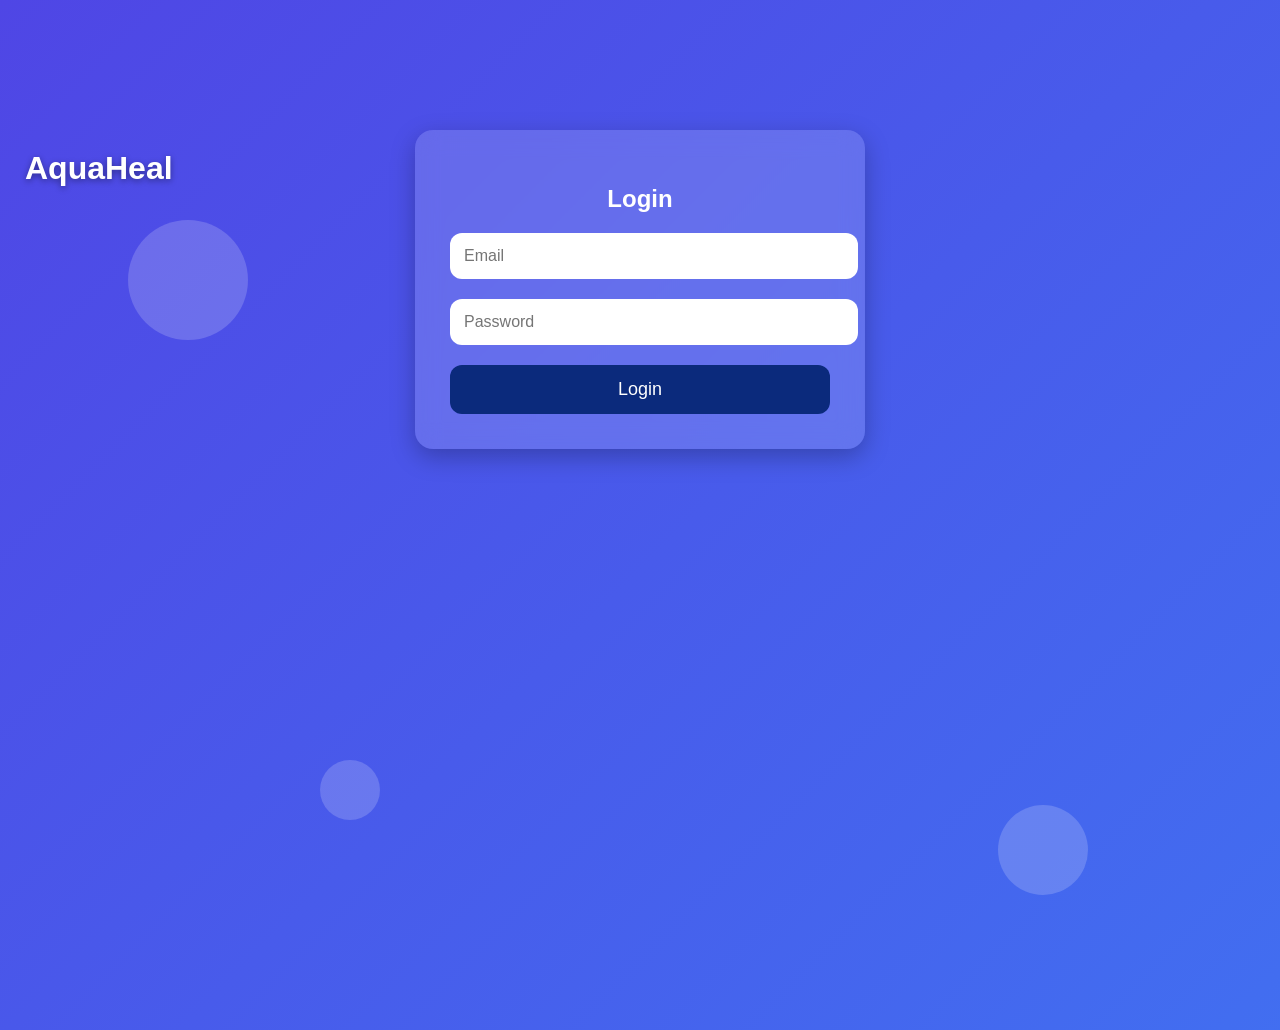
<file: index.html>
<!DOCTYPE html>
<html lang="en">
<head>
    <meta charset="UTF-8">
    <meta name="viewport" content="width=device-width, initial-scale=1.0">
    <title>AquaHeal Dashboard</title>
    <link rel="stylesheet" href="index.css">
</head>
<body>

<!-- TOP BAR -->
<div class="top-bar">
    <div class="brand">AquaHeal</div>
    <button id="logoutBtn">Logout</button>
</div>

<div class="floating-circles">
    <span></span>
    <span></span>
    <span></span>
</div>

<!-- MAIN CONTENT -->
<div class="main">

    <h1 class="title">💧 Leak Monitoring Dashboard</h1>

    <div class="cards">
        <div class="card">
            <h3>Water Flow</h3>
            <p id="flow-rate">-- L/min</p>
        </div>

        <div class="card">
            <h3>Leak Status</h3>
            <p id="leak-status">--</p>
        </div>

        <div class="card">
            <h3>Last Updated</h3>
            <p id="timestamp">--</p>
        </div>
    </div>

    <h2 class="table-title">Recent Sensor Data</h2>

    <table class="data-table">
        <thead>
            <tr>
                <th>Flow (L/min)</th>
                <th>Leak</th>
                <th>Time</th>
            </tr>
        </thead>
        <tbody id="table-body"></tbody>
    </table>

</div>

<script src="script.js"></script>

<script>
document.getElementById("logoutBtn").addEventListener("click", () => {
    localStorage.removeItem("token");
    window.location.href = "login.html";
});
</script>

</body>
</html>
</file>
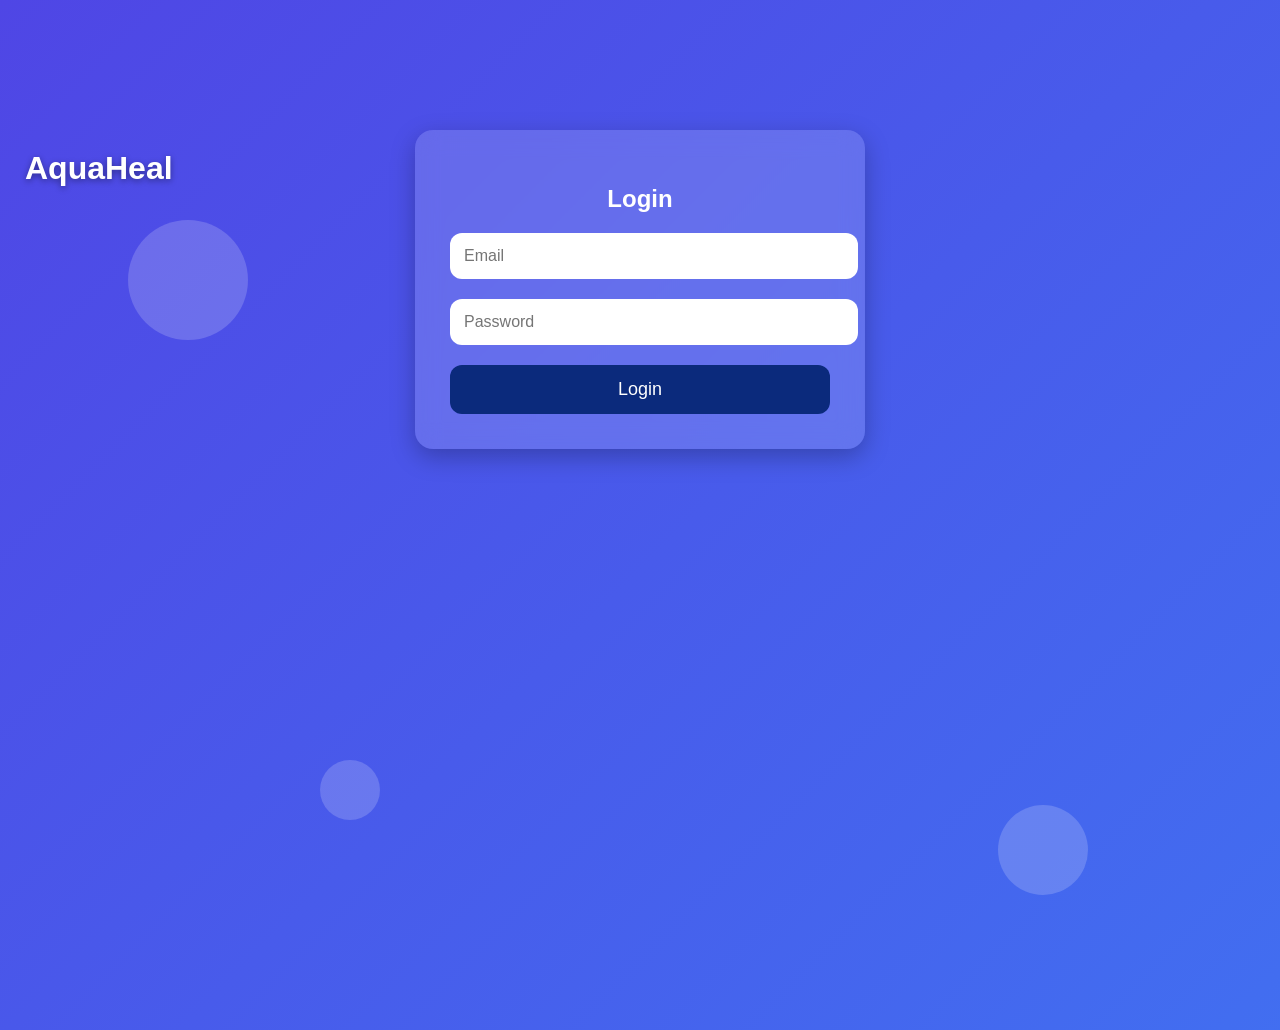
<file: frontend/index.html>
<!DOCTYPE html>
<html lang="en">
<head>
    <meta charset="UTF-8">
    <meta name="viewport" content="width=device-width, initial-scale=1.0">
    <title>AquaHeal Dashboard</title>
    <link rel="stylesheet" href="index.css">
</head>
<body>

<!-- TOP BAR -->
<div class="top-bar">
    <div class="brand">AquaHeal</div>
    <button id="logoutBtn">Logout</button>
</div>

<div class="floating-circles">
    <span></span>
    <span></span>
    <span></span>
</div>

<!-- MAIN CONTENT -->
<div class="main">

    <h1 class="title">💧 Leak Monitoring Dashboard</h1>

    <div class="cards">
        <div class="card">
            <h3>Water Flow</h3>
            <p id="flow-rate">-- L/min</p>
        </div>

        <div class="card">
            <h3>Leak Status</h3>
            <p id="leak-status">--</p>
        </div>

        <div class="card">
            <h3>Last Updated</h3>
            <p id="timestamp">--</p>
        </div>
    </div>

    <h2 class="table-title">Recent Sensor Data</h2>

    <table class="data-table">
        <thead>
            <tr>
                <th>Flow (L/min)</th>
                <th>Leak</th>
                <th>Time</th>
            </tr>
        </thead>
        <tbody id="table-body"></tbody>
    </table>

</div>

<script src="script.js"></script>

<script>
document.getElementById("logoutBtn").addEventListener("click", () => {
    localStorage.removeItem("token");
    window.location.href = "login.html";
});
</script>

</body>
</html>
</file>
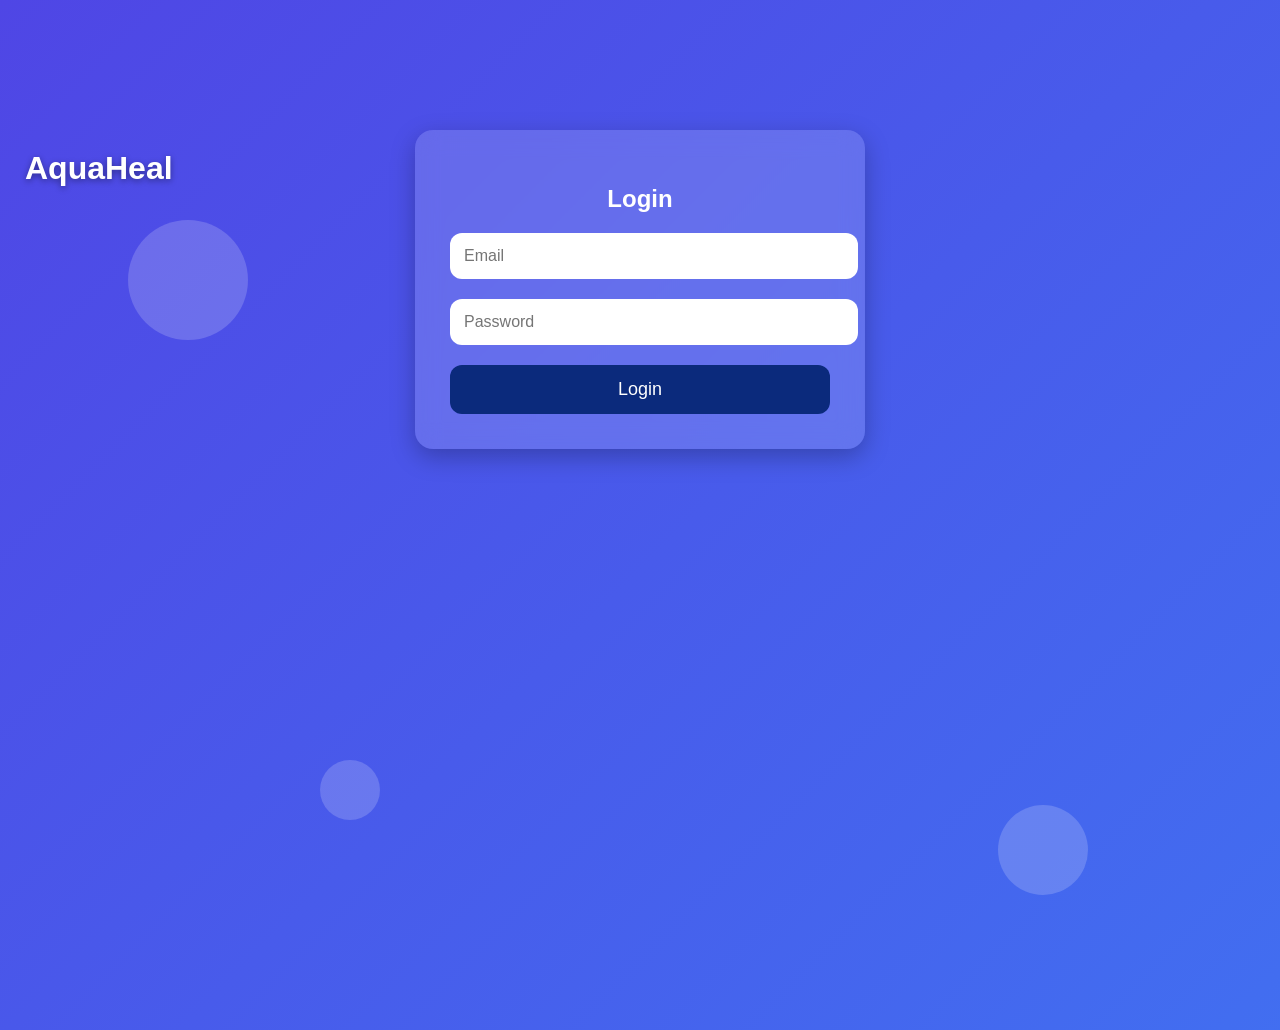
<file: login.html>
<!DOCTYPE html>
<html lang="en">
<head>
    <meta charset="UTF-8">
    <meta name="viewport" content="width=device-width, initial-scale=1.0">
    <title>AquaHeal Login</title>
    <link rel="stylesheet" href="login.css">
</head>
<body>

<div class="brand-name">AquaHeal</div>

<div class="floating-circles">
    <span></span>
    <span></span>
    <span></span>
</div>

<div class="login-box">
    <h2>Login</h2>

    <div class="input-field">
        <input type="text" id="email" placeholder="Email">
    </div>

    <div class="input-field">
        <input type="password" id="password" placeholder="Password">
    </div>

    <button class="login-btn" onclick="login()">Login</button>
    <p class="error" id="error-msg">Invalid login!</p>
</div>

<script>
async function login() {
    const email = document.getElementById("email").value;
    const password = document.getElementById("password").value;
    const errorMsg = document.getElementById("error-msg");

    if (!email || !password) {
        errorMsg.style.display = "block";
        errorMsg.textContent = "Please fill in all fields.";
        return;
    }

    try {
        const res = await fetch("https://teamjal.onrender.com/auth/login", {
            method: "POST",
            headers: { "Content-Type": "application/json" },
            body: JSON.stringify({ email, password })
        });

        const data = await res.json();

        if (data.success) {
            localStorage.setItem("token", data.token);
            window.location.href = "index.html";
        } else {
            errorMsg.style.display = "block";
            errorMsg.textContent = data.error || "Invalid login!";
        }
    } catch (e) {
        errorMsg.style.display = "block";
        errorMsg.textContent = "Server error!";
    }
}
</script>

</body>
</html>
</file>
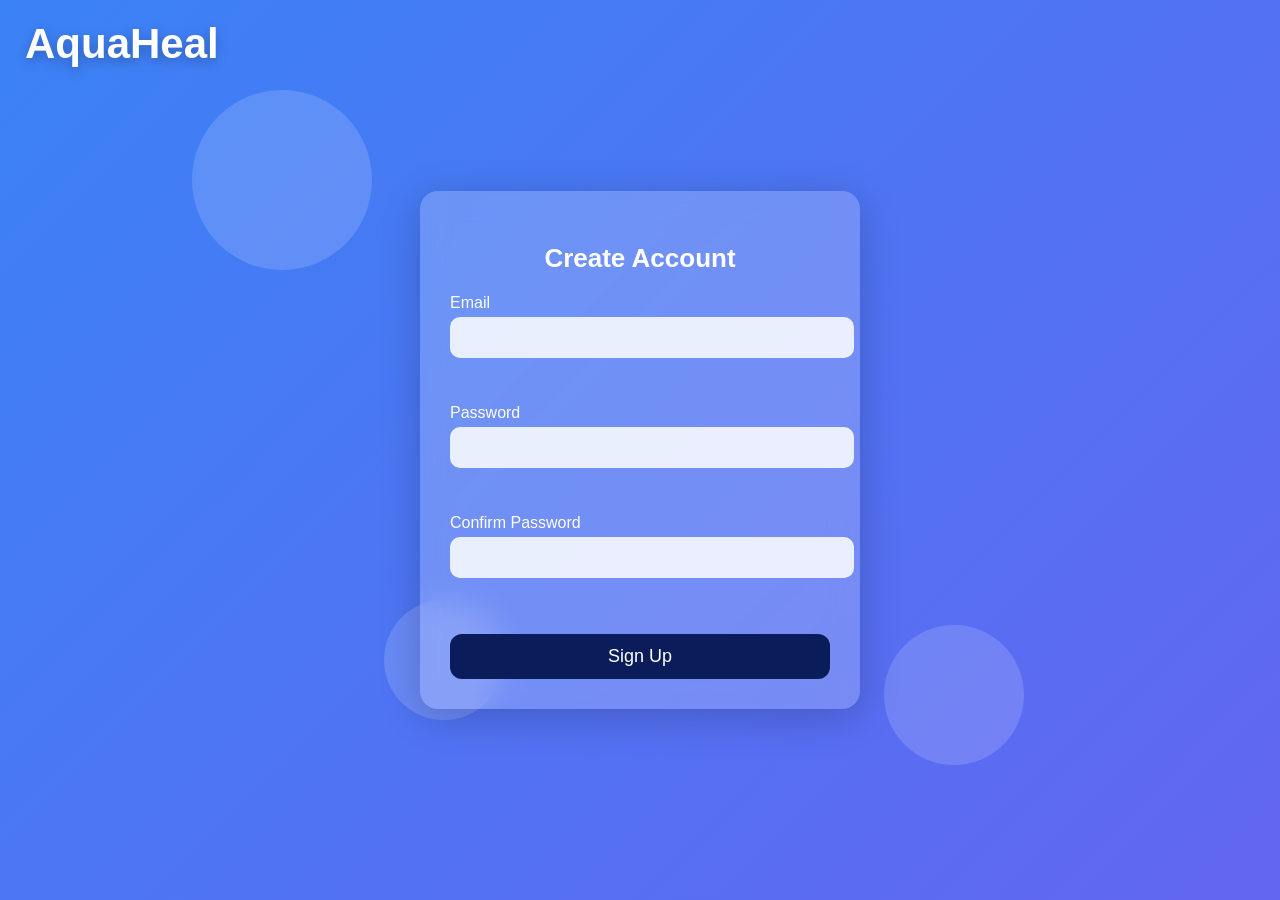
<file: signup.html>
<!DOCTYPE html>
<html lang="en">
<head>
    <meta charset="UTF-8">
    <meta name="viewport" content="width=device-width, initial-scale=1.0">
    <title>Signup</title>
    <link rel="stylesheet" href="signup.css">
</head>


<body>

<!-- Floating animated background circles -->
<div class="floating-circles">
    <span></span>
    <span></span>
    <span></span>
</div>

<!-- Brand Name -->
<div class="brand-name">AquaHeal</div>

<!-- SIGNUP BOX -->
<div class="signup-box">
    <h2>Create Account</h2>

    <div class="input-group">
        <label>Email</label>
        <input type="email" id="email" oninput="validateEmail()">
        <p class="msg" id="emailMsg"></p>
    </div>

    <div class="input-group">
        <label>Password</label>
        <input type="password" id="password" oninput="validatePassword()">
        <p class="msg" id="passMsg"></p>
    </div>

    <div class="input-group">
        <label>Confirm Password</label>
        <input type="password" id="confirm" oninput="validateConfirm()">
        <p class="msg" id="confirmMsg"></p>
    </div>

    <button class="signup-btn" onclick="signup()">Sign Up</button>
</div>

<!-- SUCCESS POPUP -->
<div class="popup-bg" id="popup">
    <div class="popup">
        <h3>🎉 Account Created!</h3>
        <p>Your account has been successfully created.</p>
        <button onclick="goLogin()">Go to Login</button>
    </div>
</div>

<script src="signup.js"></script>

</body>
</html>
</file>
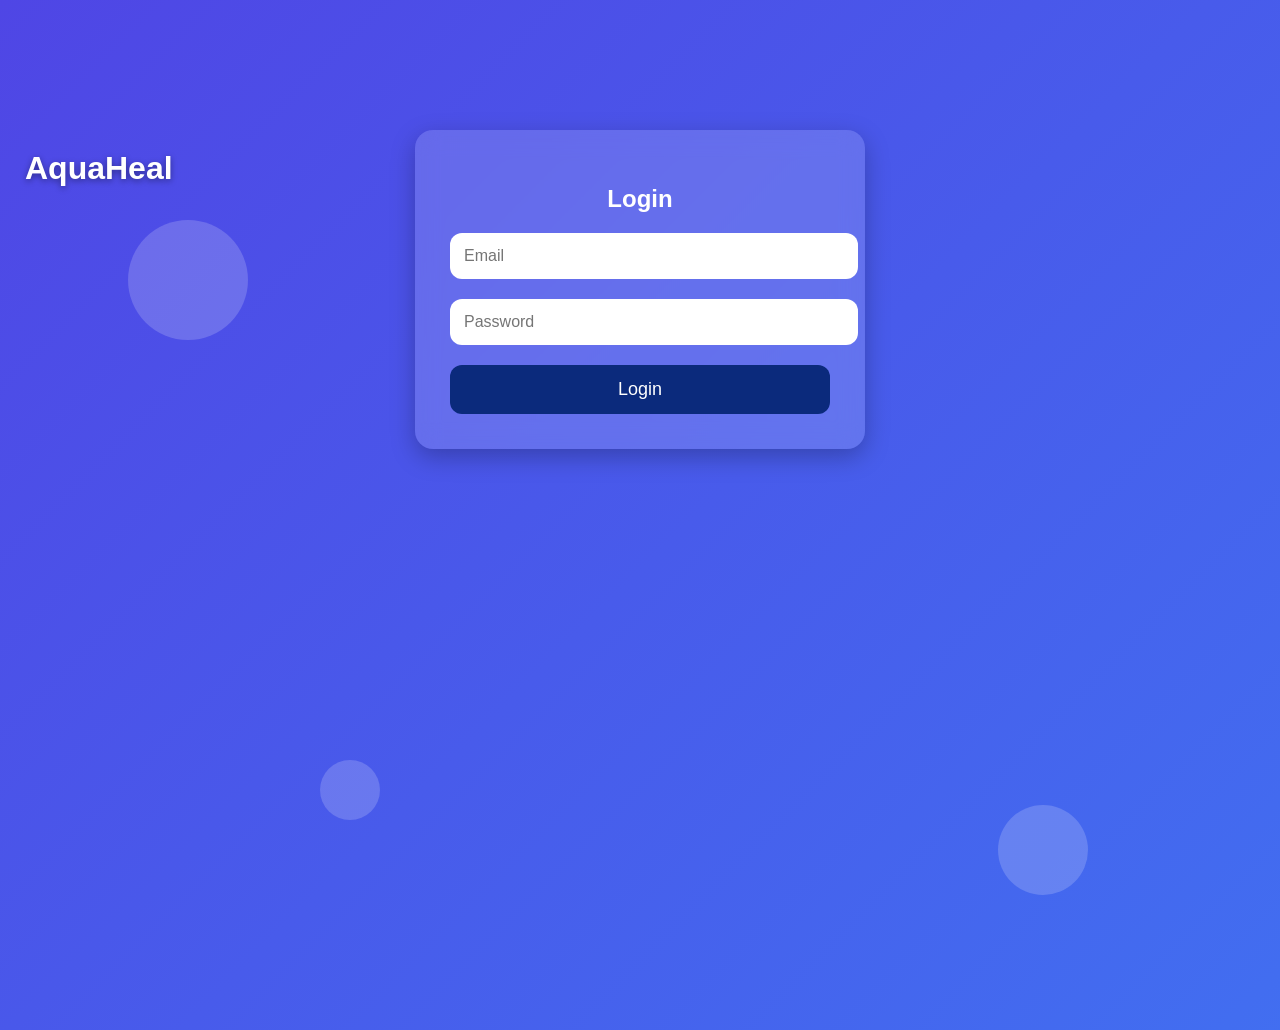
<file: frontend/login.html>
<!DOCTYPE html>
<html lang="en">
<head>
    <meta charset="UTF-8">
    <meta name="viewport" content="width=device-width, initial-scale=1.0">
    <title>AquaHeal Login</title>
    <link rel="stylesheet" href="login.css">
</head>
<body>

<div class="brand-name">AquaHeal</div>

<div class="floating-circles">
    <span></span>
    <span></span>
    <span></span>
</div>

<div class="login-box">
    <h2>Login</h2>

    <div class="input-field">
        <input type="text" id="email" placeholder="Email">
    </div>

    <div class="input-field">
        <input type="password" id="password" placeholder="Password">
    </div>

    <button class="login-btn" onclick="login()">Login</button>
    <p class="error" id="error-msg">Invalid login!</p>
</div>

<script>
async function login() {
    const email = document.getElementById("email").value;
    const password = document.getElementById("password").value;
    const errorMsg = document.getElementById("error-msg");

    if (!email || !password) {
        errorMsg.style.display = "block";
        errorMsg.textContent = "Please fill in all fields.";
        return;
    }

    try {
        const res = await fetch("https://teamjal.onrender.com/auth/login", {
            method: "POST",
            headers: { "Content-Type": "application/json" },
            body: JSON.stringify({ email, password })
        });

        const data = await res.json();

        if (data.success) {
            localStorage.setItem("token", data.token);
            window.location.href = "index.html";
        } else {
            errorMsg.style.display = "block";
            errorMsg.textContent = data.error || "Invalid login!";
        }
    } catch (e) {
        errorMsg.style.display = "block";
        errorMsg.textContent = "Server error!";
    }
}
</script>

</body>
</html>
</file>
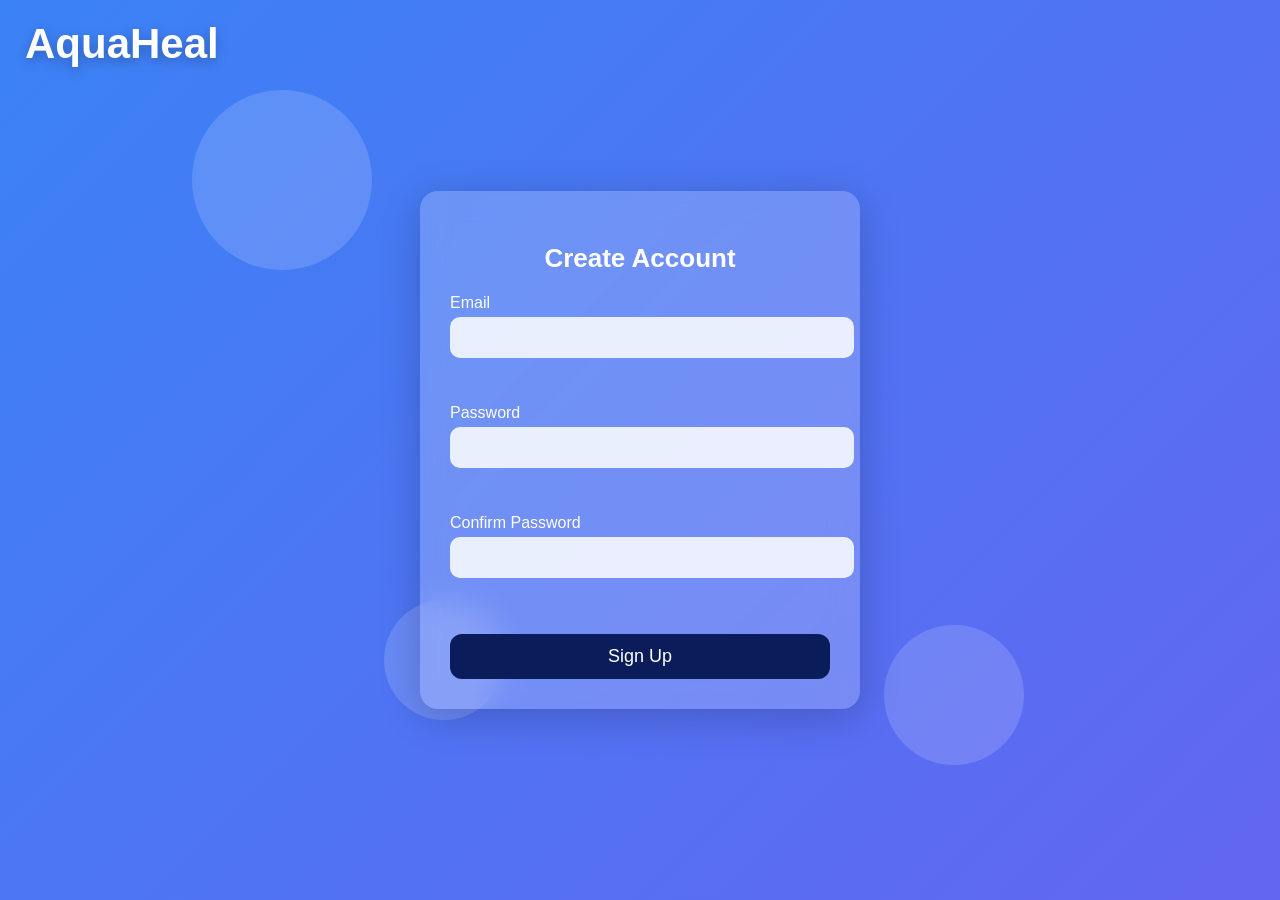
<file: frontend/signup.html>
<!DOCTYPE html>
<html lang="en">
<head>
    <meta charset="UTF-8">
    <meta name="viewport" content="width=device-width, initial-scale=1.0">
    <title>Signup</title>
    <link rel="stylesheet" href="signup.css">
</head>


<body>

<!-- Floating animated background circles -->
<div class="floating-circles">
    <span></span>
    <span></span>
    <span></span>
</div>

<!-- Brand Name -->
<div class="brand-name">AquaHeal</div>

<!-- SIGNUP BOX -->
<div class="signup-box">
    <h2>Create Account</h2>

    <div class="input-group">
        <label>Email</label>
        <input type="email" id="email" oninput="validateEmail()">
        <p class="msg" id="emailMsg"></p>
    </div>

    <div class="input-group">
        <label>Password</label>
        <input type="password" id="password" oninput="validatePassword()">
        <p class="msg" id="passMsg"></p>
    </div>

    <div class="input-group">
        <label>Confirm Password</label>
        <input type="password" id="confirm" oninput="validateConfirm()">
        <p class="msg" id="confirmMsg"></p>
    </div>

    <button class="signup-btn" onclick="signup()">Sign Up</button>
</div>

<!-- SUCCESS POPUP -->
<div class="popup-bg" id="popup">
    <div class="popup">
        <h3>🎉 Account Created!</h3>
        <p>Your account has been successfully created.</p>
        <button onclick="goLogin()">Go to Login</button>
    </div>
</div>

<script src="signup.js"></script>

</body>
</html>
</file>
<file: index.css>
/* ---------- BACKGROUND (same as login) ---------- */
body {
    margin: 0;
    padding: 0;
    background: linear-gradient(135deg, #4f46e5, #3b82f6, #06b6d4);
    background-size: 300% 300%;
    animation: gradientMove 12s ease infinite;
    font-family: 'Poppins', sans-serif;
    overflow-x: hidden;
}

@keyframes gradientMove {
    0% { background-position: 0% 50%; }
    50% { background-position: 100% 50%; }
    100% { background-position: 0% 50%; }
}

/* Floating circles */
.floating-circles span {
    position: absolute;
    border-radius: 50%;
    background: rgba(255,255,255,0.18);
    animation: float 6s infinite ease-in-out;
    z-index: 0;
}

@keyframes float {
    0% { transform: translateY(0); }
    50% { transform: translateY(-20px); }
    100% { transform: translateY(0); }
}

.floating-circles span:nth-child(1) {
    width: 150px; height: 150px; top: 15%; left: 15%;
}
.floating-circles span:nth-child(2) {
    width: 100px; height: 100px; bottom: 10%; right: 20%;
}
.floating-circles span:nth-child(3) {
    width: 70px; height: 70px; top: 70%; left: 40%;
}

/* Top bar */
.top-bar {
    position: relative;
    z-index: 10;
    padding: 20px 40px;
    display: flex;
    justify-content: space-between;
    color: white;
    font-size: 25px;
    font-weight: 600;
}

/* Logout button */
#logoutBtn {
    padding: 10px 18px;
    background: rgba(255,255,255,0.15);
    border: none;
    border-radius: 10px;
    color: white;
    font-size: 16px;
    cursor: pointer;
}

/* Main center container */
.main {
    margin-top: 50px;
    text-align: center;
    z-index: 5;
    position: relative;
}

/* Title */
.title {
    font-size: 40px;
    color: white;
    margin-bottom: 30px;
}

/* Cards */
.cards {
    display: flex;
    justify-content: center;
    gap: 30px;
    margin-bottom: 50px;
}

.card {
    width: 260px;
    padding: 25px;
    border-radius: 18px;
    background: rgba(255,255,255,0.18);
    backdrop-filter: blur(10px);
    color: white;
}

/* Table */
.table-title {
    color: white;
    font-size: 28px;
    margin-bottom: 15px;
}

.data-table {
    width: 60%;
    margin: 0 auto;
    border-radius: 12px;
    overflow: hidden;
    background: rgba(255,255,255,0.18);
    backdrop-filter: blur(12px);
    color: white;
}

.data-table th,
.data-table td {
    padding: 12px;
}

.data-table tr:nth-child(even) {
    background: rgba(255,255,255,0.15);
}
/* Change table text color */
.data-table td {
    color: #ffffff; /* change to any color */
}

/* Make leak rows red */
.leak-row td {
    color: #ff4d4d !important;
    font-weight: bold;
}

/* OK rows green */
.ok-row td {
    color: #7CFC00 !important;
    font-weight: bold;
}

/* Responsive */
@media (max-width: 768px) {
    .cards {
        flex-direction: column;
        align-items: center;
    }

    .data-table {
        width: 90%;
    }
}
</file>
<file: frontend/index.css>
/* ---------- BACKGROUND (same as login) ---------- */
body {
    margin: 0;
    padding: 0;
    background: linear-gradient(135deg, #4f46e5, #3b82f6, #06b6d4);
    background-size: 300% 300%;
    animation: gradientMove 12s ease infinite;
    font-family: 'Poppins', sans-serif;
    overflow-x: hidden;
}

@keyframes gradientMove {
    0% { background-position: 0% 50%; }
    50% { background-position: 100% 50%; }
    100% { background-position: 0% 50%; }
}

/* Floating circles */
.floating-circles span {
    position: absolute;
    border-radius: 50%;
    background: rgba(255,255,255,0.18);
    animation: float 6s infinite ease-in-out;
    z-index: 0;
}

@keyframes float {
    0% { transform: translateY(0); }
    50% { transform: translateY(-20px); }
    100% { transform: translateY(0); }
}

.floating-circles span:nth-child(1) {
    width: 150px; height: 150px; top: 15%; left: 15%;
}
.floating-circles span:nth-child(2) {
    width: 100px; height: 100px; bottom: 10%; right: 20%;
}
.floating-circles span:nth-child(3) {
    width: 70px; height: 70px; top: 70%; left: 40%;
}

/* Top bar */
.top-bar {
    position: relative;
    z-index: 10;
    padding: 20px 40px;
    display: flex;
    justify-content: space-between;
    color: white;
    font-size: 25px;
    font-weight: 600;
}

/* Logout button */
#logoutBtn {
    padding: 10px 18px;
    background: rgba(255,255,255,0.15);
    border: none;
    border-radius: 10px;
    color: white;
    font-size: 16px;
    cursor: pointer;
}

/* Main center container */
.main {
    margin-top: 50px;
    text-align: center;
    z-index: 5;
    position: relative;
}

/* Title */
.title {
    font-size: 40px;
    color: white;
    margin-bottom: 30px;
}

/* Cards */
.cards {
    display: flex;
    justify-content: center;
    gap: 30px;
    margin-bottom: 50px;
}

.card {
    width: 260px;
    padding: 25px;
    border-radius: 18px;
    background: rgba(255,255,255,0.18);
    backdrop-filter: blur(10px);
    color: white;
}

/* Table */
.table-title {
    color: white;
    font-size: 28px;
    margin-bottom: 15px;
}

.data-table {
    width: 60%;
    margin: 0 auto;
    border-radius: 12px;
    overflow: hidden;
    background: rgba(255,255,255,0.18);
    backdrop-filter: blur(12px);
    color: white;
}

.data-table th,
.data-table td {
    padding: 12px;
}

.data-table tr:nth-child(even) {
    background: rgba(255,255,255,0.15);
}
/* Change table text color */
.data-table td {
    color: #ffffff; /* change to any color */
}

/* Make leak rows red */
.leak-row td {
    color: #ff4d4d !important;
    font-weight: bold;
}

/* OK rows green */
.ok-row td {
    color: #7CFC00 !important;
    font-weight: bold;
}

/* Responsive */
@media (max-width: 768px) {
    .cards {
        flex-direction: column;
        align-items: center;
    }

    .data-table {
        width: 90%;
    }
}
</file>
<file: login.css>
/* ---------- Page Background ---------- */
body {
    margin: 0;
    padding: 0;
    height: 100vh;
    background: linear-gradient(135deg, #4f46e5, #3b82f6, #06b6d4);
    background-size: 300% 300%;
    animation: gradientMove 12s ease infinite;
    font-family: 'Poppins', sans-serif;
    overflow: hidden;
    position: relative;
}

/* Animated gradient */
@keyframes gradientMove {
    0% { background-position: 0% 50%; }
    50% { background-position: 100% 50%; }
    100% { background-position: 0% 50%; }
}

/* Branding */
.brand-name {
    position: absolute;
    top: 20px;
    left: 25px;
    font-size: 32px;
    font-weight: 700;
    color: #fff;
    text-shadow: 0 2px 6px rgba(0,0,0,0.4);
}

/* Floating circles */
.floating-circles span {
    position: absolute;
    border-radius: 50%;
    background: rgba(255,255,255,0.18);
    animation: float 6s infinite ease-in-out;
}

@keyframes float {
    0% { transform: translateY(0) scale(1); }
    50% { transform: translateY(-20px) scale(1.1); }
    100% { transform: translateY(0) scale(1); }
}

.floating-circles span:nth-child(1) {
    width: 120px; height: 120px; top: 10%; left: 10%;
}
.floating-circles span:nth-child(2) {
    width: 90px; height: 90px; bottom: 15%; right: 15%;
}
.floating-circles span:nth-child(3) {
    width: 60px; height: 60px; top: 70%; left: 25%;
}

/* Login box */
.login-box {
    width: 380px;
    background: rgba(255,255,255,0.15);
    padding: 35px;
    border-radius: 18px;
    backdrop-filter: blur(12px);
    margin: 130px auto;
    color: white;
    box-shadow: 0 8px 25px rgba(0,0,0,0.25);
}

.login-box h2 {
    text-align: center;
    margin-bottom: 20px;
}

/* Input */
.input-field input {
    width: 100%;
    padding: 14px;
    border-radius: 12px;
    border: none;
    outline: none;
    font-size: 16px;
    margin-bottom: 20px;
}

/* Button */
.login-btn {
    width: 100%;
    padding: 14px;
    font-size: 18px;
    background: #0b2a7c;
    color: white;
    border: none;
    border-radius: 12px;
    cursor: pointer;
}

.login-btn:hover {
    background: #0d38a3;
}

/* Error message */
.error {
    text-align: center;
    color: #ff3333;
    margin-top: 10px;
    display: none;
}
</file>
<file: signup.css>
/* ---------------- GLOBAL PAGE BACKGROUND ---------------- */
body {
    margin: 0;
    padding: 0;
    height: 100vh;
    font-family: "Poppins", sans-serif;
    background: linear-gradient(135deg, #3b82f6, #6366f1);
    display: flex;
    align-items: center;
    justify-content: center;
    overflow: hidden;
}

/* ---------------- FLOATING CIRCLES ---------------- */
.floating-circles span {
    position: absolute;
    width: 180px;
    height: 180px;
    border-radius: 50%;
    background: rgba(255, 255, 255, 0.15);
    animation: float 6s ease-in-out infinite;
}

.floating-circles span:nth-child(1) { top: 10%; left: 15%; }
.floating-circles span:nth-child(2) { bottom: 15%; right: 20%; width: 140px; height: 140px; }
.floating-circles span:nth-child(3) { bottom: 20%; left: 30%; width: 120px; height: 120px; }

@keyframes float {
    0%,100% { transform: translateY(0px); }
    50% { transform: translateY(-30px); }
}

/* ---------------- BRAND NAME ---------------- */
.brand-name {
    position: absolute;
    top: 20px;
    left: 25px;      /* Moves it to the left corner */
    transform: none; /* Remove centering */
    font-size: 42px;
    font-weight: 700;
    color: white;
    text-shadow: 0 4px 12px rgba(0,0,0,0.25);
}

/* ---------------- SIGNUP BOX ---------------- */
.signup-box {
    width: 380px;
    padding: 30px;
    border-radius: 18px;
    background: rgba(255, 255, 255, 0.2);
    backdrop-filter: blur(14px);
    box-shadow: 0 8px 40px rgba(0,0,0,0.2);
    text-align: center;
}

.signup-box h2 {
    color: white;
    margin-bottom: 20px;
    font-size: 26px;
}

/* ---------------- INPUTS ---------------- */
.input-group {
    text-align: left;
    margin-bottom: 15px;
}

label {
    color: white;
    font-weight: 500;
}

input {
    width: 100%;
    padding: 12px;
    margin-top: 5px;
    border-radius: 10px;
    border: none;
    outline: none;
    font-size: 15px;
    background: rgba(255,255,255,0.85);
}

/* Live validation messages */
.msg {
    height: 18px;
    font-size: 13px;
    color: #ffd1d1;
}

/* ---------------- BUTTON ---------------- */
.signup-btn {
    width: 100%;
    padding: 12px;
    margin-top: 10px;
    background: #0a1d5a;
    color: white;
    font-size: 18px;
    border: none;
    border-radius: 12px;
    cursor: pointer;
    transition: 0.3s;
}

.signup-btn:hover {
    background: #112c85;
}

/* ---------------- POPUP ---------------- */
.popup-bg {
    position: fixed;
    top: 0;
    left: 0;
    width: 100%;
    height: 100%;
    background: rgba(0,0,0,0.45);
    display: none;
    align-items: center;
    justify-content: center;
}

.popup {
    width: 330px;
    background: white;
    padding: 25px;
    border-radius: 14px;
    text-align: center;
    animation: pop 0.3s ease;
}

@keyframes pop {
    0% { transform: scale(0.5); opacity: 0; }
    100% { transform: scale(1); opacity: 1; }
}

.popup button {
    padding: 10px 20px;
    margin-top: 15px;
    background: #1e3a8a;
    border: none;
    color: white;
    border-radius: 10px;
    cursor: pointer;
}
</file>
<file: frontend/login.css>
/* ---------- Page Background ---------- */
body {
    margin: 0;
    padding: 0;
    height: 100vh;
    background: linear-gradient(135deg, #4f46e5, #3b82f6, #06b6d4);
    background-size: 300% 300%;
    animation: gradientMove 12s ease infinite;
    font-family: 'Poppins', sans-serif;
    overflow: hidden;
    position: relative;
}

/* Animated gradient */
@keyframes gradientMove {
    0% { background-position: 0% 50%; }
    50% { background-position: 100% 50%; }
    100% { background-position: 0% 50%; }
}

/* Branding */
.brand-name {
    position: absolute;
    top: 20px;
    left: 25px;
    font-size: 32px;
    font-weight: 700;
    color: #fff;
    text-shadow: 0 2px 6px rgba(0,0,0,0.4);
}

/* Floating circles */
.floating-circles span {
    position: absolute;
    border-radius: 50%;
    background: rgba(255,255,255,0.18);
    animation: float 6s infinite ease-in-out;
}

@keyframes float {
    0% { transform: translateY(0) scale(1); }
    50% { transform: translateY(-20px) scale(1.1); }
    100% { transform: translateY(0) scale(1); }
}

.floating-circles span:nth-child(1) {
    width: 120px; height: 120px; top: 10%; left: 10%;
}
.floating-circles span:nth-child(2) {
    width: 90px; height: 90px; bottom: 15%; right: 15%;
}
.floating-circles span:nth-child(3) {
    width: 60px; height: 60px; top: 70%; left: 25%;
}

/* Login box */
.login-box {
    width: 380px;
    background: rgba(255,255,255,0.15);
    padding: 35px;
    border-radius: 18px;
    backdrop-filter: blur(12px);
    margin: 130px auto;
    color: white;
    box-shadow: 0 8px 25px rgba(0,0,0,0.25);
}

.login-box h2 {
    text-align: center;
    margin-bottom: 20px;
}

/* Input */
.input-field input {
    width: 100%;
    padding: 14px;
    border-radius: 12px;
    border: none;
    outline: none;
    font-size: 16px;
    margin-bottom: 20px;
}

/* Button */
.login-btn {
    width: 100%;
    padding: 14px;
    font-size: 18px;
    background: #0b2a7c;
    color: white;
    border: none;
    border-radius: 12px;
    cursor: pointer;
}

.login-btn:hover {
    background: #0d38a3;
}

/* Error message */
.error {
    text-align: center;
    color: #ff3333;
    margin-top: 10px;
    display: none;
}
</file>
<file: frontend/signup.css>
/* ---------------- GLOBAL PAGE BACKGROUND ---------------- */
body {
    margin: 0;
    padding: 0;
    height: 100vh;
    font-family: "Poppins", sans-serif;
    background: linear-gradient(135deg, #3b82f6, #6366f1);
    display: flex;
    align-items: center;
    justify-content: center;
    overflow: hidden;
}

/* ---------------- FLOATING CIRCLES ---------------- */
.floating-circles span {
    position: absolute;
    width: 180px;
    height: 180px;
    border-radius: 50%;
    background: rgba(255, 255, 255, 0.15);
    animation: float 6s ease-in-out infinite;
}

.floating-circles span:nth-child(1) { top: 10%; left: 15%; }
.floating-circles span:nth-child(2) { bottom: 15%; right: 20%; width: 140px; height: 140px; }
.floating-circles span:nth-child(3) { bottom: 20%; left: 30%; width: 120px; height: 120px; }

@keyframes float {
    0%,100% { transform: translateY(0px); }
    50% { transform: translateY(-30px); }
}

/* ---------------- BRAND NAME ---------------- */
.brand-name {
    position: absolute;
    top: 20px;
    left: 25px;      /* Moves it to the left corner */
    transform: none; /* Remove centering */
    font-size: 42px;
    font-weight: 700;
    color: white;
    text-shadow: 0 4px 12px rgba(0,0,0,0.25);
}

/* ---------------- SIGNUP BOX ---------------- */
.signup-box {
    width: 380px;
    padding: 30px;
    border-radius: 18px;
    background: rgba(255, 255, 255, 0.2);
    backdrop-filter: blur(14px);
    box-shadow: 0 8px 40px rgba(0,0,0,0.2);
    text-align: center;
}

.signup-box h2 {
    color: white;
    margin-bottom: 20px;
    font-size: 26px;
}

/* ---------------- INPUTS ---------------- */
.input-group {
    text-align: left;
    margin-bottom: 15px;
}

label {
    color: white;
    font-weight: 500;
}

input {
    width: 100%;
    padding: 12px;
    margin-top: 5px;
    border-radius: 10px;
    border: none;
    outline: none;
    font-size: 15px;
    background: rgba(255,255,255,0.85);
}

/* Live validation messages */
.msg {
    height: 18px;
    font-size: 13px;
    color: #ffd1d1;
}

/* ---------------- BUTTON ---------------- */
.signup-btn {
    width: 100%;
    padding: 12px;
    margin-top: 10px;
    background: #0a1d5a;
    color: white;
    font-size: 18px;
    border: none;
    border-radius: 12px;
    cursor: pointer;
    transition: 0.3s;
}

.signup-btn:hover {
    background: #112c85;
}

/* ---------------- POPUP ---------------- */
.popup-bg {
    position: fixed;
    top: 0;
    left: 0;
    width: 100%;
    height: 100%;
    background: rgba(0,0,0,0.45);
    display: none;
    align-items: center;
    justify-content: center;
}

.popup {
    width: 330px;
    background: white;
    padding: 25px;
    border-radius: 14px;
    text-align: center;
    animation: pop 0.3s ease;
}

@keyframes pop {
    0% { transform: scale(0.5); opacity: 0; }
    100% { transform: scale(1); opacity: 1; }
}

.popup button {
    padding: 10px 20px;
    margin-top: 15px;
    background: #1e3a8a;
    border: none;
    color: white;
    border-radius: 10px;
    cursor: pointer;
}
</file>
